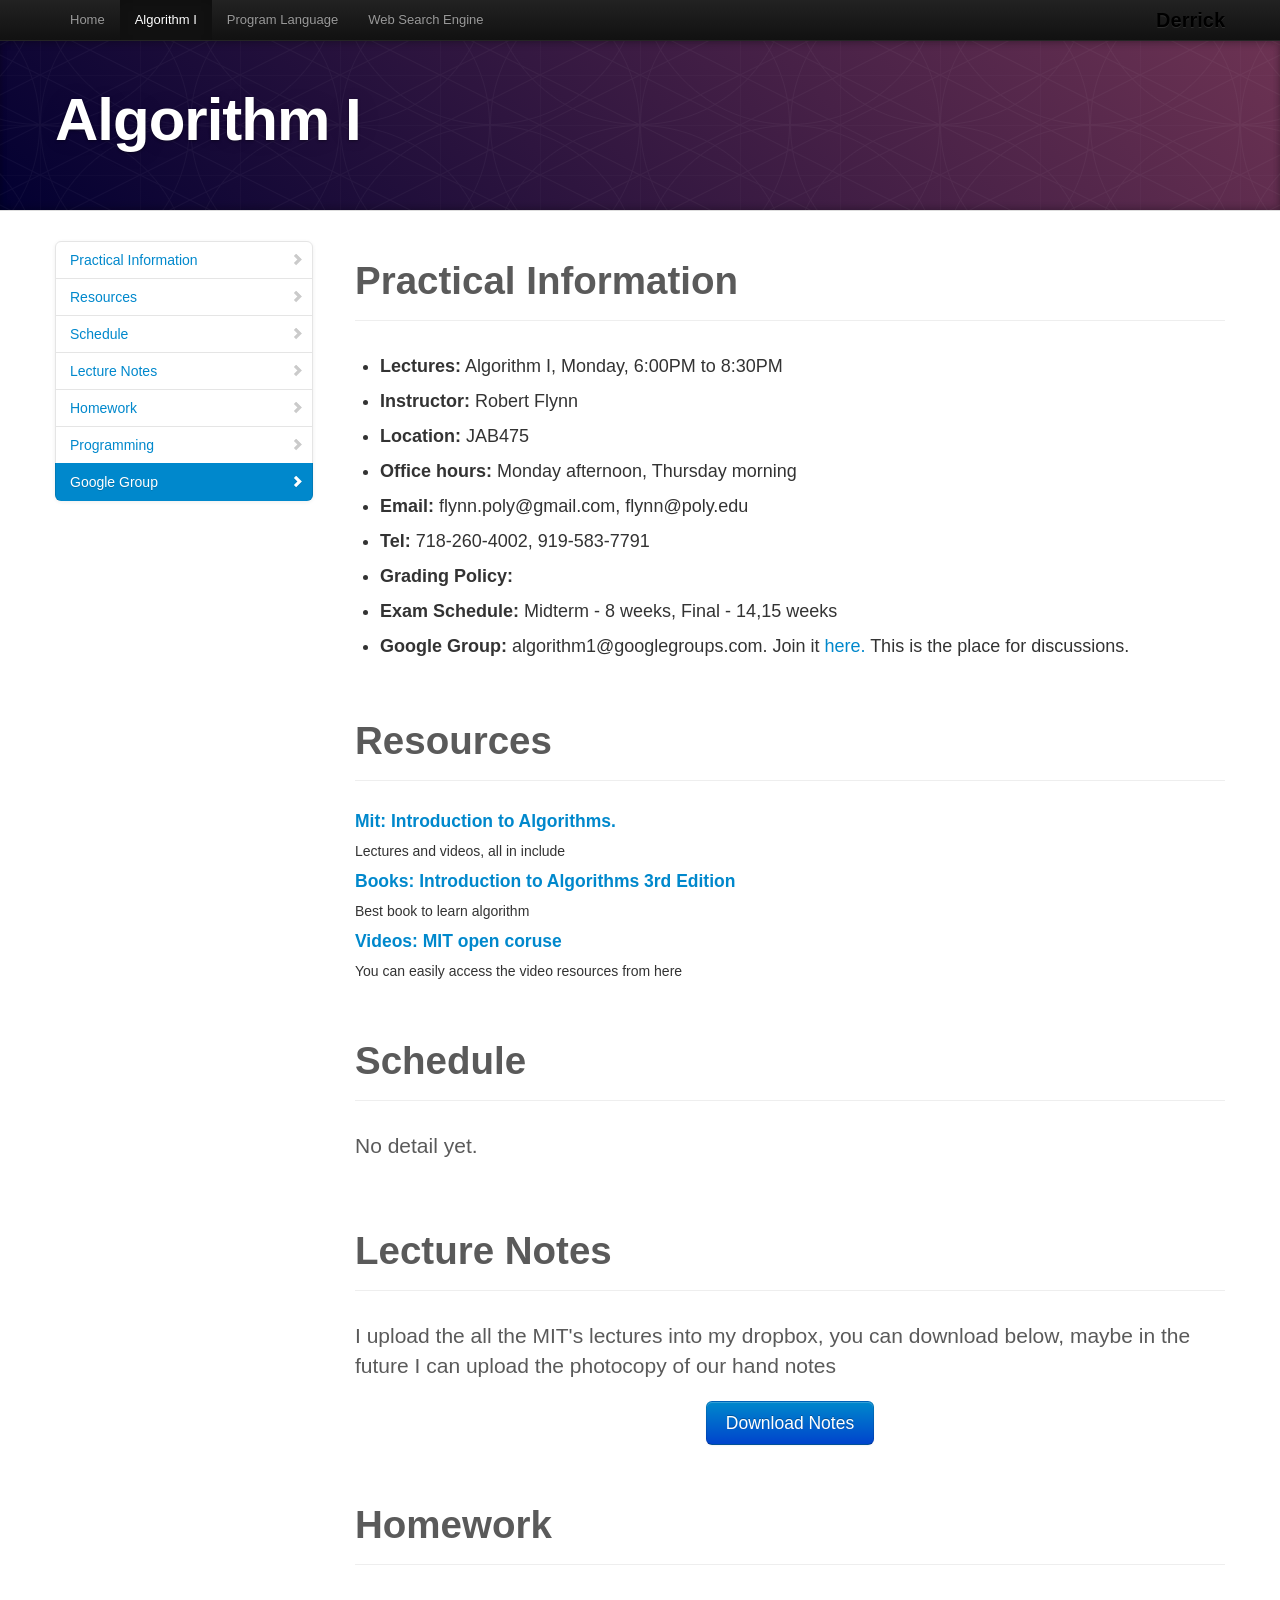
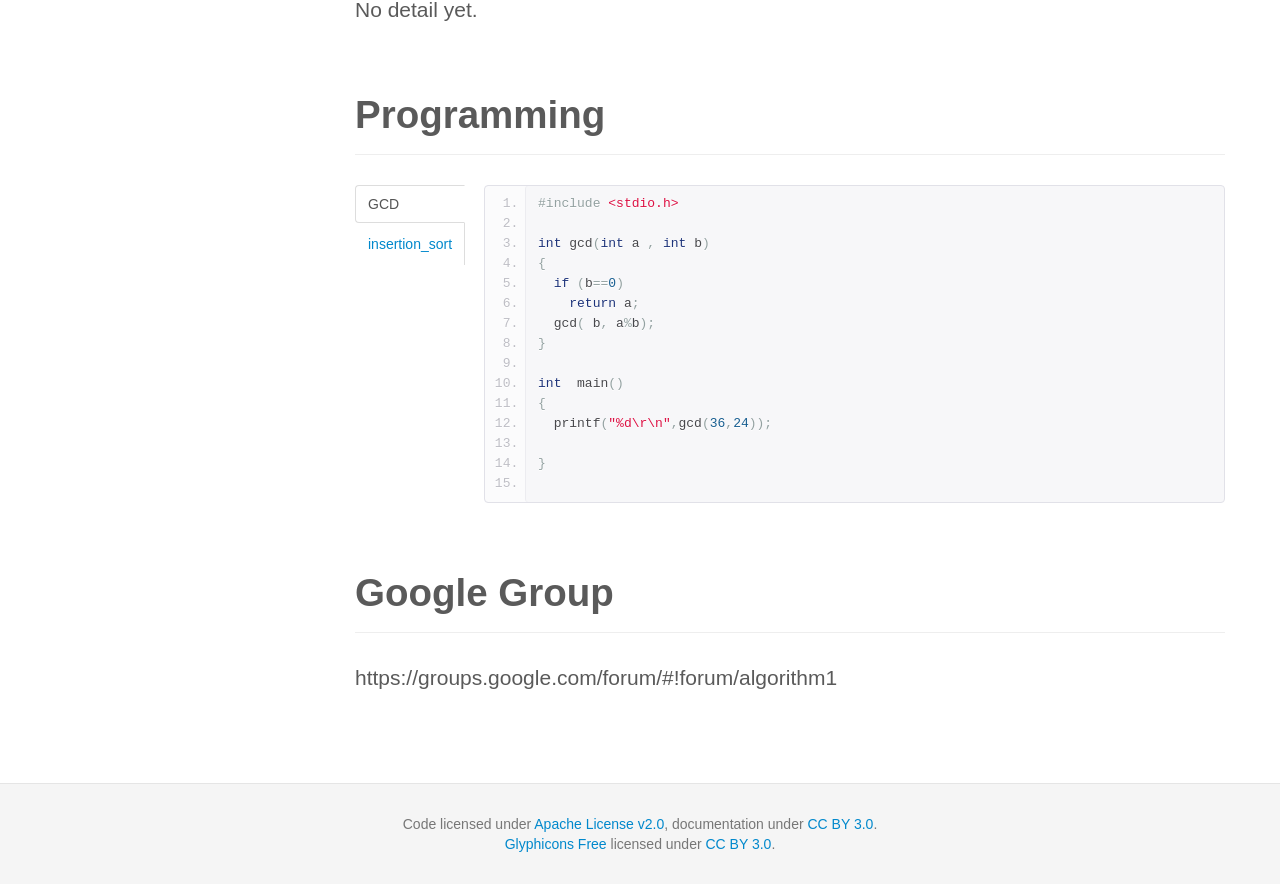
<file: web_infer_face/algorithm_one.html>
<!DOCTYPE html>
<html lang="en">
  <head>
    <meta charset="utf-8">
    <title>Algorithm I</title>
    <meta name="viewport" content="width=device-width, initial-scale=1.0">
    <meta name="description" content="">
    <meta name="author" content="">

    <!-- Le styles -->
    <link href="css/bootstrap.css" rel="stylesheet">
    <link href="css/bootstrap-responsive.css" rel="stylesheet">
    <link href="css/docs.css" rel="stylesheet">
    <link href="js/google-code-prettify/prettify.css" rel="stylesheet">

    <!-- Le HTML5 shim, for IE6-8 support of HTML5 elements -->
    <!--[if lt IE 9]>
      <script src="http://html5shim.googlecode.com/svn/trunk/html5.js"></script>
    <![endif]-->

    <!-- Le fav and touch icons -->
    <link rel="apple-touch-icon-precomposed" sizes="144x144" href="ico/apple-touch-icon-144-precomposed.png">
    <link rel="apple-touch-icon-precomposed" sizes="114x114" href="ico/apple-touch-icon-114-precomposed.png">
      <link rel="apple-touch-icon-precomposed" sizes="72x72" href="ico/apple-touch-icon-72-precomposed.png">
                    <link rel="apple-touch-icon-precomposed" href="ico/apple-touch-icon-57-precomposed.png">
                                   <link rel="shortcut icon" href="ico/favicon.png">

  </head>

  <body data-spy="scroll" data-target=".bs-docs-sidebar">

    <!-- Navbar
    ================================================== -->
    <div class="navbar navbar-inverse navbar-fixed-top">
      <div class="navbar-inner">
        <div class="container">
          <button type="button" class="btn btn-navbar" data-toggle="collapse" data-target=".nav-collapse">
            <span class="icon-bar"></span>
            <span class="icon-bar"></span>
            <span class="icon-bar"></span>
          </button>
          <a class="brand" href="#">Derrick</a>
          <div class="nav-collapse collapse">
            <ul class="nav">
              <li class="">
                <a href="#">Home</a>
              </li>
              <li class="active">
                <a href="./algorithm_one.html">Algorithm I</a>
              </li>
              <li class="">
                <a href="#">Program Language</a>
              </li>
              <li class="">
                <a href="./web_search_engin.html">Web Search Engine</a>
              </li>
            </ul>
          </div>
        </div>
      </div>
    </div>

<!-- Subhead
================================================== -->
<header class="jumbotron subhead" id="overview">
  <div class="container">
    <h1>Algorithm I</h1>
    <p class="lead"></p>
  </div>
</header>


  <div class="container">

    <!-- Docs nav
    ================================================== -->
    <div class="row">
      <div class="span3 bs-docs-sidebar">
        <ul class="nav nav-list bs-docs-sidenav">
          <li><a href="#practical-information"><i class="icon-chevron-right"></i> Practical Information </a></li>
          <li><a href="#resources"><i class="icon-chevron-right"></i> Resources </a></li>
          <li><a href="#schedule"><i class="icon-chevron-right"></i> Schedule </a></li>
          <li><a href="#lecture-notes"><i class="icon-chevron-right"></i> Lecture Notes</a></li>
          <li><a href="#homework"><i class="icon-chevron-right"></i> Homework</a></li>
          <li><a href="#programming"><i class="icon-chevron-right"></i> Programming</a></li>
          <li><a href="#google-group"><i class="icon-chevron-right"></i> Google Group </a></li>
        </ul>
      </div>
      <div class="span9">



        <!-- practical-information
        ================================================== -->
        <section id="practical-information">
          <div class="page-header">
            <h1>Practical Information</h1>
          </div>
          <ul class='size-18'>
            <li><b>Lectures:</b> Algorithm I, Monday, 6:00PM to 8:30PM</li>
            <li><b>Instructor:</b> Robert Flynn</li>
            <li><b>Location:</b> JAB475</li>
            <li><b>Office hours:</b> Monday afternoon, Thursday morning</li>
            <li><b>Email:</b> flynn.poly@gmail.com, flynn@poly.edu</li>
            <li><b>Tel:</b> 718-260-4002, 919-583-7791</li>
            <li><b>Grading Policy:</b> </li>
            <li><b>Exam Schedule:</b> Midterm - 8 weeks, Final - 14,15 weeks</li>
            <li><b>Google Group:</b> algorithm1@googlegroups.com. Join it <a href="https://groups.google.com/forum/#!forum/algorithm1">here.</a> This is the place for discussions.</li>
          </ul>

        
        </section>

         <section id="resources">
          <div class="page-header">
            <h1>Resources</h1>
          </div>
          <h4><a href="http://ocw.mit.edu/courses/electrical-engineering-and-computer-science/6-046j-introduction-to-algorithms-sma-5503-fall-2005/index.htm">Mit: Introduction to Algorithms.</a></h4>
          <p> Lectures and videos, all in include</p>
          <h4><a href="https://www.dropbox.com/sh/wr8w3w4f797ego0/aQV-E9z2Xq">Books: Introduction to Algorithms 3rd Edition</a></h4>
          <p> Best book to learn algorithm</p>
          <h4><a href="http://videolectures.net/mit6046jf05_introduction_algorithms">Videos: MIT open coruse</a></h4>
          <p> You can easily access the video resources from here</p>

        </section>


        <!-- schedule
        ================================================== -->
        <section id="schedule">
          <div class="page-header">
            <h1>Schedule</h1>
          </div>
          <p class="lead"> No detail yet.</p>
        </section>



        <!-- lectures
        ================================================== -->
        <section id="lecture-notes">
          <div class="page-header">
            <h1>Lecture Notes</h1>
          </div>
          <p class="lead">I upload the all the MIT's lectures into my dropbox, you can download below, maybe in the future I can upload the photocopy of our hand notes</p>
          <center>
         
            <p><a class="btn btn-large btn-primary" href="https://www.dropbox.com/sh/8xqnpsdqv7z3llj/uvzKJdS4VD" onclick="_gaq.push(['_trackEvent', 'Getting started', 'Download', 'Download source']);">Download Notes</a></p>
           </center>
         
       <!-- Homework
        ================================================== -->
        <section id="homework">
          <div class="page-header">
            <h1>Homework</h1>
          </div>
          <p class="lead"> No detail yet.</p>
        </section>       

       <!-- Programming
        ================================================== -->
        <section id="programming">
          <div class="page-header">
            <h1>Programming</h1>
          </div>
          <div class="tabbable tabs-left">
              <ul class="nav nav-tabs">
                <li class="active"><a href="#lA" data-toggle="tab">GCD</a></li>
                 <li><a href="#lB" data-toggle="tab">insertion_sort</a></li>
        
              </ul>
              <div class="tab-content">
                <div class="tab-pane active" id="lA">
                  <pre class="prettyprint linenums">
#include &lt;stdio.h&gt;

int gcd(int a , int b)
{
  if (b==0)
    return a;
  gcd( b, a%b);
}

int  main()
{
  printf(&quot;%d\r\n&quot;,gcd(36,24));

}
                </pre>
              </div>
              <div id="lB" class="tab-pane">
                  <pre class="prettyprint linenums">
#include &lt;stdio.h&gt;

void insertion_sort( int* data, int num)
{
  int key;
  for(int i = 1; i &lt; num ;i++)
  { 
    for(int k = i ; k &gt;= 0 ; k--)
    {
      if( data[i])
    }
  }
}


int main()
{
  int a[6]= {8,2,4,9,3,6};
  for(int i = 0 ; i &lt; 6; i++)
  {
    printf(&quot;%d &quot;,a[i]);
  }
  printf(&quot;\r\n&quot;);
  insertion_sort(a,6);
  for(int i = 0 ; i &lt; 6; i++)
  {
    printf(&quot;%d &quot;,a[i]);
  }
  printf(&quot;\r\n&quot;);
}  
                </pre>
              </div>
              </div>
          </div>              
        </section>

       <!-- google-group
        ================================================== -->
        <section id="google-group">
          <div class="page-header">
            <h1>Google Group</h1>
          </div>
          <p class="lead"> https://groups.google.com/forum/#!forum/algorithm1 </p>
        </section>

      </div>
    </div>

  </div>



    <!-- Footer
    ================================================== -->
    <footer class="footer">
      <div class="container">
        <p></p>
        <p>Code licensed under <a href="http://www.apache.org/licenses/LICENSE-2.0" target="_blank">Apache License v2.0</a>, documentation under <a href="http://creativecommons.org/licenses/by/3.0/">CC BY 3.0</a>.</p>
        <p><a href="http://glyphicons.com">Glyphicons Free</a> licensed under <a href="http://creativecommons.org/licenses/by/3.0/">CC BY 3.0</a>.</p>

      </div>
    </footer>



    <!-- Le javascript
    ================================================== -->
    <!-- Placed at the end of the document so the pages load faster -->
    <script type="text/javascript" src="http://platform.twitter.com/widgets.js"></script>
    <script src="js/jquery.js"></script>
    <script src="js/bootstrap-transition.js"></script>
    <script src="js/bootstrap-alert.js"></script>
    <script src="js/bootstrap-modal.js"></script>
    <script src="js/bootstrap-dropdown.js"></script>
    <script src="js/bootstrap-scrollspy.js"></script>
    <script src="js/bootstrap-tab.js"></script>
    <script src="js/bootstrap-tooltip.js"></script>
    <script src="js/bootstrap-popover.js"></script>
    <script src="js/bootstrap-button.js"></script>
    <script src="js/bootstrap-collapse.js"></script>
    <script src="js/bootstrap-carousel.js"></script>
    <script src="js/bootstrap-typeahead.js"></script>
    <script src="js/bootstrap-affix.js"></script>

    <script src="js/holder.js"></script>
    <script src="js/google-code-prettify/prettify.js"></script>

    <script src="js/application.js"></script>

<script type="text/javascript">

  var _gaq = _gaq || [];
  _gaq.push(['_setAccount', 'UA-38055280-1']);
  _gaq.push(['_setDomainName', 'dengxu.me']);
  _gaq.push(['_trackPageview']);

  (function() {
    var ga = document.createElement('script'); ga.type = 'text/javascript'; ga.async = true;
    ga.src = ('https:' == document.location.protocol ? 'https://' : 'http://') + 'stats.g.doubleclick.net/dc.js';
    var s = document.getElementsByTagName('script')[0]; s.parentNode.insertBefore(ga, s);
  })();

</script> 

  </body>
</html>
</file>
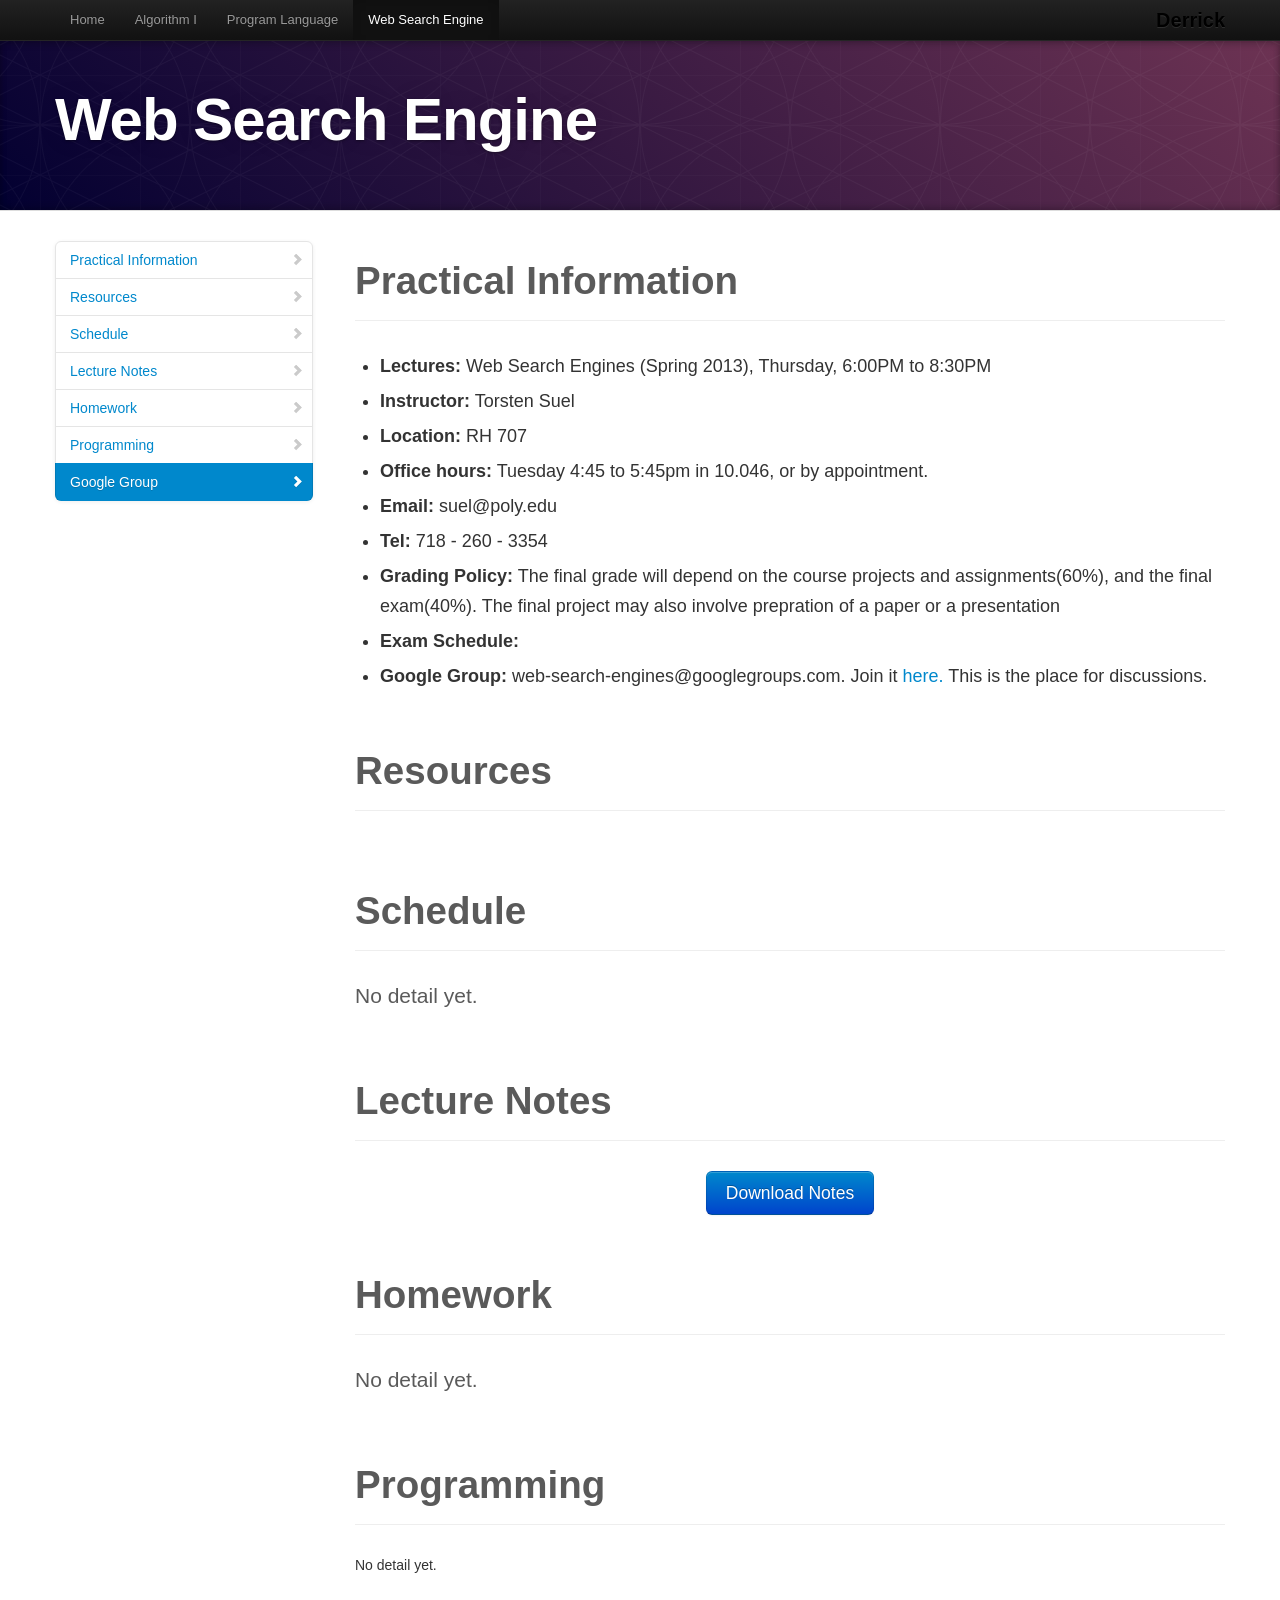
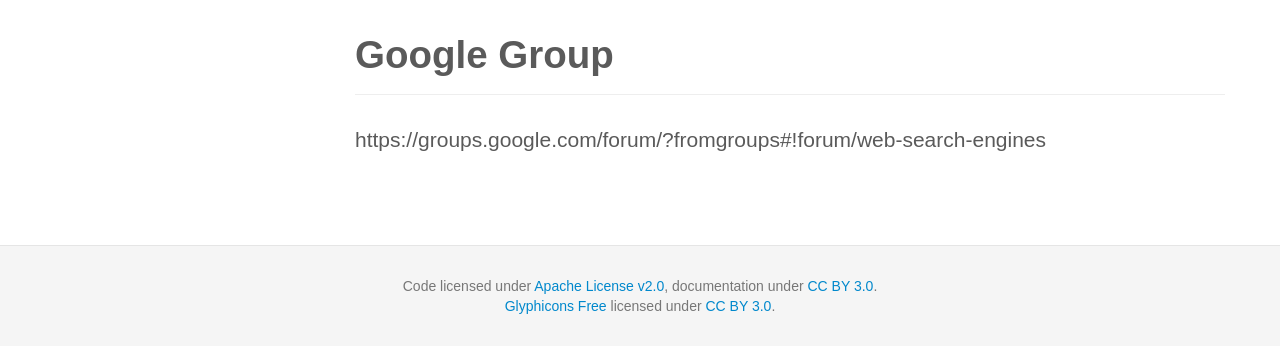
<file: web_infer_face/web_search_engin.html>
<!DOCTYPE html>
<html lang="en">
  <head>
    <meta charset="utf-8">
    <title>Web Search Engine</title>
    <meta name="viewport" content="width=device-width, initial-scale=1.0">
    <meta name="description" content="">
    <meta name="author" content="">

    <!-- Le styles -->
    <link href="css/bootstrap.css" rel="stylesheet">
    <link href="css/bootstrap-responsive.css" rel="stylesheet">
    <link href="css/docs.css" rel="stylesheet">
    <link href="js/google-code-prettify/prettify.css" rel="stylesheet">

    <!-- Le HTML5 shim, for IE6-8 support of HTML5 elements -->
    <!--[if lt IE 9]>
      <script src="http://html5shim.googlecode.com/svn/trunk/html5.js"></script>
    <![endif]-->

    <!-- Le fav and touch icons -->
    <link rel="apple-touch-icon-precomposed" sizes="144x144" href="ico/apple-touch-icon-144-precomposed.png">
    <link rel="apple-touch-icon-precomposed" sizes="114x114" href="ico/apple-touch-icon-114-precomposed.png">
      <link rel="apple-touch-icon-precomposed" sizes="72x72" href="ico/apple-touch-icon-72-precomposed.png">
                    <link rel="apple-touch-icon-precomposed" href="ico/apple-touch-icon-57-precomposed.png">
                                   <link rel="shortcut icon" href="ico/favicon.png">

  </head>

  <body data-spy="scroll" data-target=".bs-docs-sidebar">

    <!-- Navbar
    ================================================== -->
    <div class="navbar navbar-inverse navbar-fixed-top">
      <div class="navbar-inner">
        <div class="container">
          <button type="button" class="btn btn-navbar" data-toggle="collapse" data-target=".nav-collapse">
            <span class="icon-bar"></span>
            <span class="icon-bar"></span>
            <span class="icon-bar"></span>
          </button>
          <a class="brand" href="#">Derrick</a>
          <div class="nav-collapse collapse">
            <ul class="nav">
              <li class="">
                <a href="#">Home</a>
              </li>
              <li class="">
                <a href="./algorithm_one.html">Algorithm I</a>
              </li>
              <li class="">
                <a href="#">Program Language</a>
              </li>
              <li class="active">
                <a href="./web_search_engin.html">Web Search Engine</a>
              </li>
            </ul>
          </div>
        </div>
      </div>
    </div>

<!-- Subhead
================================================== -->
<header class="jumbotron subhead" id="overview">
  <div class="container">
    <h1>Web Search Engine</h1>
    <p class="lead"></p>
  </div>
</header>


  <div class="container">

    <!-- Docs nav
    ================================================== -->
    <div class="row">
      <div class="span3 bs-docs-sidebar">
        <ul class="nav nav-list bs-docs-sidenav">
          <li><a href="#practical-information"><i class="icon-chevron-right"></i> Practical Information </a></li>
          <li><a href="#resources"><i class="icon-chevron-right"></i> Resources </a></li>
          <li><a href="#schedule"><i class="icon-chevron-right"></i> Schedule </a></li>
          <li><a href="#lecture-notes"><i class="icon-chevron-right"></i> Lecture Notes</a></li>
          <li><a href="#homework"><i class="icon-chevron-right"></i> Homework</a></li>
          <li><a href="#programming"><i class="icon-chevron-right"></i> Programming</a></li>
          <li><a href="#google-group"><i class="icon-chevron-right"></i> Google Group </a></li>
        </ul>
      </div>
      <div class="span9">



        <!-- practical-information
        ================================================== -->
        <section id="practical-information">
          <div class="page-header">
            <h1>Practical Information</h1>
          </div>
          <ul class='size-18'>
            <li><b>Lectures:</b> Web Search Engines (Spring 2013), Thursday, 6:00PM to 8:30PM</li>
            <li><b>Instructor:</b> Torsten Suel </li>
            <li><b>Location:</b> RH 707</li>
            <li><b>Office hours:</b> Tuesday 4:45 to 5:45pm in 10.046, or by appointment.</li>
            <li><b>Email:</b> suel@poly.edu </li>
            <li><b>Tel:</b> 718 - 260 - 3354</li>
            <li><b>Grading Policy:</b> The final grade will depend on the course projects and assignments(60%), and the final exam(40%). The final project may also involve prepration of a paper or a presentation </li>
            <li><b>Exam Schedule:</b></li>
            <li><b>Google Group:</b> web-search-engines@googlegroups.com. Join it <a href="https://groups.google.com/forum/?fromgroups#!forum/web-search-engines">here.</a> This is the place for discussions.</li>
          </ul>

        
        </section>

         <section id="resources">
          <div class="page-header">
            <h1>Resources</h1>
          </div>
        </section>


        <!-- schedule
        ================================================== -->
        <section id="schedule">
          <div class="page-header">
            <h1>Schedule</h1>
          </div>
          <p class="lead"> No detail yet.</p>
        </section>



        <!-- lectures
        ================================================== -->
        <section id="lecture-notes">
          <div class="page-header">
            <h1>Lecture Notes</h1>
          </div>
          <center>
         
            <p><a class="btn btn-large btn-primary" href=" https://www.dropbox.com/sh/t66ljk7ipk003qo/xJleOJHJEW" onclick="_gaq.push(['_trackEvent', 'Getting started', 'Download', 'Download source']);">Download Notes</a></p>
           </center>
        </section>
         
       <!-- Homework
        ================================================== -->
        <section id="homework">
          <div class="page-header">
            <h1>Homework</h1>
          </div>
          <p class="lead"> No detail yet.</p>
        </section>       

       <!-- Programming
        ================================================== -->
        <section id="programming">
          <div class="page-header">
            <h1>Programming</h1>
          </div>
            <p>No detail yet.</p>
        </section>   

        <!-- google-group
        ================================================== -->
        <section id="google-group">
          <div class="page-header">
            <h1>Google Group</h1>
          </div>
          <p class="lead"> https://groups.google.com/forum/?fromgroups#!forum/web-search-engines</p>
        </section>
      </div>
    </div>
  </div>
    <!-- Footer
    ================================================== -->
    <footer class="footer">
      <div class="container">
        <p></p>
        <p>Code licensed under <a href="http://www.apache.org/licenses/LICENSE-2.0" target="_blank">Apache License v2.0</a>, documentation under <a href="http://creativecommons.org/licenses/by/3.0/">CC BY 3.0</a>.</p>
        <p><a href="http://glyphicons.com">Glyphicons Free</a> licensed under <a href="http://creativecommons.org/licenses/by/3.0/">CC BY 3.0</a>.</p>

      </div>
    </footer>



    <!-- Le javascript
    ================================================== -->
    <!-- Placed at the end of the document so the pages load faster -->
    <script type="text/javascript" src="http://platform.twitter.com/widgets.js"></script>
    <script src="js/jquery.js"></script>
    <script src="js/bootstrap-transition.js"></script>
    <script src="js/bootstrap-alert.js"></script>
    <script src="js/bootstrap-modal.js"></script>
    <script src="js/bootstrap-dropdown.js"></script>
    <script src="js/bootstrap-scrollspy.js"></script>
    <script src="js/bootstrap-tab.js"></script>
    <script src="js/bootstrap-tooltip.js"></script>
    <script src="js/bootstrap-popover.js"></script>
    <script src="js/bootstrap-button.js"></script>
    <script src="js/bootstrap-collapse.js"></script>
    <script src="js/bootstrap-carousel.js"></script>
    <script src="js/bootstrap-typeahead.js"></script>
    <script src="js/bootstrap-affix.js"></script>

    <script src="js/holder.js"></script>
    <script src="js/google-code-prettify/prettify.js"></script>

    <script src="js/application.js"></script>

<script type="text/javascript">

  var _gaq = _gaq || [];
  _gaq.push(['_setAccount', 'UA-38055280-1']);
  _gaq.push(['_setDomainName', 'dengxu.me']);
  _gaq.push(['_trackPageview']);

  (function() {
    var ga = document.createElement('script'); ga.type = 'text/javascript'; ga.async = true;
    ga.src = ('https:' == document.location.protocol ? 'https://' : 'http://') + 'stats.g.doubleclick.net/dc.js';
    var s = document.getElementsByTagName('script')[0]; s.parentNode.insertBefore(ga, s);
  })();

</script> 

  </body>
</html>
</file>
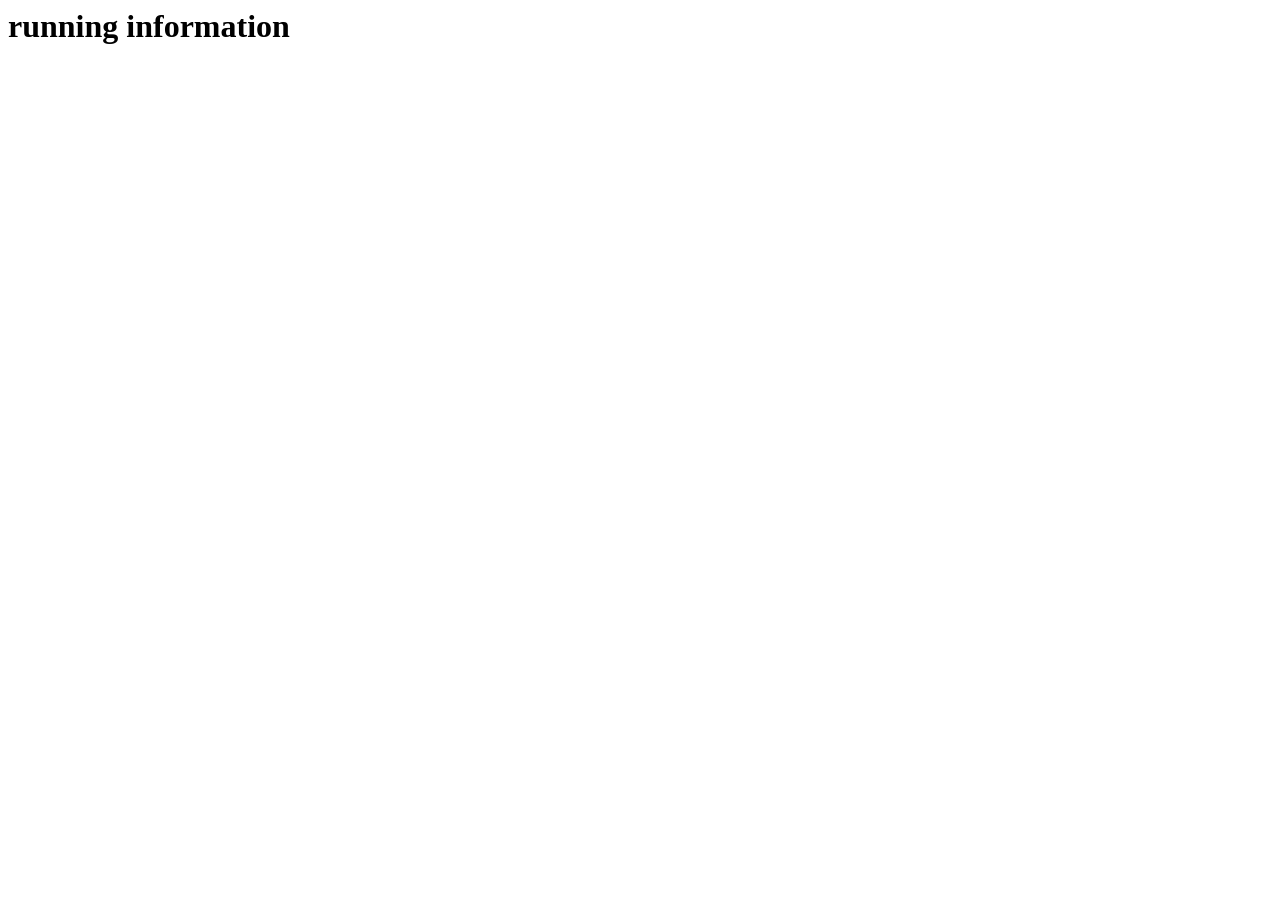
<file: web_search_engin/crawling/www/test.html>
<html>
<head>
<script>
var myVar=setInterval(function(){myTimer()},1000);

function myTimer()
{

  
if (window.XMLHttpRequest)
  {// code for IE7+, Firefox, Chrome, Opera, Safari
  xmlhttp=new XMLHttpRequest();
  }
else
  {// code for IE6, IE5
  xmlhttp=new ActiveXObject("Microsoft.XMLHTTP");
  }
xmlhttp.onreadystatechange=function()
{

    if (xmlhttp.readyState==4 && xmlhttp.status==200)
    {
    document.getElementById("txtHint").innerHTML=xmlhttp.responseText;
    }
}
xmlhttp.open("GET","test.php",true);
xmlhttp.send();
}

</script>
</head>
<body>

<h1>running information</h1>
<br>
<div id="txtHint">
</div>

</body>
</html>
</file>
<file: web_infer_face/js/google-code-prettify/prettify.css>
.com { color: #93a1a1; }
.lit { color: #195f91; }
.pun, .opn, .clo { color: #93a1a1; }
.fun { color: #dc322f; }
.str, .atv { color: #D14; }
.kwd, .prettyprint .tag { color: #1e347b; }
.typ, .atn, .dec, .var { color: teal; }
.pln { color: #48484c; }

.prettyprint {
  padding: 8px;
  background-color: #f7f7f9;
  border: 1px solid #e1e1e8;
}
.prettyprint.linenums {
  -webkit-box-shadow: inset 40px 0 0 #fbfbfc, inset 41px 0 0 #ececf0;
     -moz-box-shadow: inset 40px 0 0 #fbfbfc, inset 41px 0 0 #ececf0;
          box-shadow: inset 40px 0 0 #fbfbfc, inset 41px 0 0 #ececf0;
}

/* Specify class=linenums on a pre to get line numbering */
ol.linenums {
  margin: 0 0 0 33px; /* IE indents via margin-left */
}
ol.linenums li {
  padding-left: 12px;
  color: #bebec5;
  line-height: 20px;
  text-shadow: 0 1px 0 #fff;
}
</file>
<file: web_infer_face/css/docs.css>
/* Add additional stylesheets below
-------------------------------------------------- */
/*
  Bootstrap's documentation styles
  Special styles for presenting Bootstrap's documentation and examples
*/



/* Body and structure
-------------------------------------------------- */

body {
  position: relative;
  padding-top: 40px;
}

/* Code in headings */
h3 code {
  font-size: 14px;
  font-weight: normal;
}



/* Tweak navbar brand link to be super sleek
-------------------------------------------------- */

body > .navbar {
  font-size: 13px;
}

/* Change the docs' brand */
body > .navbar .brand {
  padding-right: 0;
  padding-left: 0;
  margin-left: 20px;
  float: right;
  font-weight: bold;
  color: #000;
  text-shadow: 0 1px 0 rgba(255,255,255,.1), 0 0 30px rgba(255,255,255,.125);
  -webkit-transition: all .2s linear;
     -moz-transition: all .2s linear;
          transition: all .2s linear;
}
body > .navbar .brand:hover {
  text-decoration: none;
  text-shadow: 0 1px 0 rgba(255,255,255,.1), 0 0 30px rgba(255,255,255,.4);
}


/* Sections
-------------------------------------------------- */

/* padding for in-page bookmarks and fixed navbar */
section {
  padding-top: 30px;
}
section > .page-header,
section > .lead {
  color: #5a5a5a;
}
section > ul li {
  margin-bottom: 5px;
}

/* Separators (hr) */
.bs-docs-separator {
  margin: 40px 0 39px;
}

/* Faded out hr */
hr.soften {
  height: 1px;
  margin: 70px 0;
  background-image: -webkit-linear-gradient(left, rgba(0,0,0,0), rgba(0,0,0,.1), rgba(0,0,0,0));
  background-image:    -moz-linear-gradient(left, rgba(0,0,0,0), rgba(0,0,0,.1), rgba(0,0,0,0));
  background-image:     -ms-linear-gradient(left, rgba(0,0,0,0), rgba(0,0,0,.1), rgba(0,0,0,0));
  background-image:      -o-linear-gradient(left, rgba(0,0,0,0), rgba(0,0,0,.1), rgba(0,0,0,0));
  border: 0;
}



/* Jumbotrons
-------------------------------------------------- */

/* Base class
------------------------- */
.jumbotron {
  position: relative;
  padding: 40px 0;
  color: #fff;
  text-align: center;
  text-shadow: 0 1px 3px rgba(0,0,0,.4), 0 0 30px rgba(0,0,0,.075);
  background: #020031; /* Old browsers */
  background: -moz-linear-gradient(45deg,  #020031 0%, #6d3353 100%); /* FF3.6+ */
  background: -webkit-gradient(linear, left bottom, right top, color-stop(0%,#020031), color-stop(100%,#6d3353)); /* Chrome,Safari4+ */
  background: -webkit-linear-gradient(45deg,  #020031 0%,#6d3353 100%); /* Chrome10+,Safari5.1+ */
  background: -o-linear-gradient(45deg,  #020031 0%,#6d3353 100%); /* Opera 11.10+ */
  background: -ms-linear-gradient(45deg,  #020031 0%,#6d3353 100%); /* IE10+ */
  background: linear-gradient(45deg,  #020031 0%,#6d3353 100%); /* W3C */
  filter: progid:DXImageTransform.Microsoft.gradient( startColorstr='#020031', endColorstr='#6d3353',GradientType=1 ); /* IE6-9 fallback on horizontal gradient */
  -webkit-box-shadow: inset 0 3px 7px rgba(0,0,0,.2), inset 0 -3px 7px rgba(0,0,0,.2);
     -moz-box-shadow: inset 0 3px 7px rgba(0,0,0,.2), inset 0 -3px 7px rgba(0,0,0,.2);
          box-shadow: inset 0 3px 7px rgba(0,0,0,.2), inset 0 -3px 7px rgba(0,0,0,.2);
}
.jumbotron h1 {
  font-size: 80px;
  font-weight: bold;
  letter-spacing: -1px;
  line-height: 1;
}
.jumbotron p {
  font-size: 24px;
  font-weight: 300;
  line-height: 1.25;
  margin-bottom: 30px;
}

/* Link styles (used on .masthead-links as well) */
.jumbotron a {
  color: #fff;
  color: rgba(255,255,255,.5);
  -webkit-transition: all .2s ease-in-out;
     -moz-transition: all .2s ease-in-out;
          transition: all .2s ease-in-out;
}
.jumbotron a:hover {
  color: #fff;
  text-shadow: 0 0 10px rgba(255,255,255,.25);
}

/* Download button */
.masthead .btn {
  padding: 19px 24px;
  font-size: 24px;
  font-weight: 200;
  color: #fff; /* redeclare to override the `.jumbotron a` */
  border: 0;
  -webkit-border-radius: 6px;
     -moz-border-radius: 6px;
          border-radius: 6px;
  -webkit-box-shadow: inset 0 1px 0 rgba(255,255,255,.1), 0 1px 5px rgba(0,0,0,.25);
     -moz-box-shadow: inset 0 1px 0 rgba(255,255,255,.1), 0 1px 5px rgba(0,0,0,.25);
          box-shadow: inset 0 1px 0 rgba(255,255,255,.1), 0 1px 5px rgba(0,0,0,.25);
  -webkit-transition: none;
     -moz-transition: none;
          transition: none;
}
.masthead .btn:hover {
  -webkit-box-shadow: inset 0 1px 0 rgba(255,255,255,.1), 0 1px 5px rgba(0,0,0,.25);
     -moz-box-shadow: inset 0 1px 0 rgba(255,255,255,.1), 0 1px 5px rgba(0,0,0,.25);
          box-shadow: inset 0 1px 0 rgba(255,255,255,.1), 0 1px 5px rgba(0,0,0,.25);
}
.masthead .btn:active {
  -webkit-box-shadow: inset 0 2px 4px rgba(0,0,0,.1), 0 1px 0 rgba(255,255,255,.1);
     -moz-box-shadow: inset 0 2px 4px rgba(0,0,0,.1), 0 1px 0 rgba(255,255,255,.1);
          box-shadow: inset 0 2px 4px rgba(0,0,0,.1), 0 1px 0 rgba(255,255,255,.1);
}


/* Pattern overlay
------------------------- */
.jumbotron .container {
  position: relative;
  z-index: 2;
}
.jumbotron:after {
  content: '';
  display: block;
  position: absolute;
  top: 0;
  right: 0;
  bottom: 0;
  left: 0;
  background: url(../img/bs-docs-masthead-pattern.png) repeat center center;
  opacity: .4;
}
@media
only screen and (-webkit-min-device-pixel-ratio: 2),
only screen and (   min--moz-device-pixel-ratio: 2),
only screen and (     -o-min-device-pixel-ratio: 2/1) {

  .jumbotron:after {
    background-size: 150px 150px;
  }

}

/* Masthead (docs home)
------------------------- */
.masthead {
  padding: 70px 0 80px;
  margin-bottom: 0;
  color: #fff;
}
.masthead h1 {
  font-size: 120px;
  line-height: 1;
  letter-spacing: -2px;
}
.masthead p {
  font-size: 40px;
  font-weight: 200;
  line-height: 1.25;
}

/* Textual links in masthead */
.masthead-links {
  margin: 0;
  list-style: none;
}
.masthead-links li {
  display: inline;
  padding: 0 10px;
  color: rgba(255,255,255,.25);
}

/* Social proof buttons from GitHub & Twitter */
.bs-docs-social {
  padding: 15px 0;
  text-align: center;
  background-color: #f5f5f5;
  border-top: 1px solid #fff;
  border-bottom: 1px solid #ddd;
}

/* Quick links on Home */
.bs-docs-social-buttons {
  margin-left: 0;
  margin-bottom: 0;
  padding-left: 0;
  list-style: none;
}
.bs-docs-social-buttons li {
  display: inline-block;
  padding: 5px 8px;
  line-height: 1;
  *display: inline;
  *zoom: 1;
}

/* Subhead (other pages)
------------------------- */
.subhead {
  text-align: left;
  border-bottom: 1px solid #ddd;
}
.subhead h1 {
  font-size: 60px;
}
.subhead p {
  margin-bottom: 20px;
}
.subhead .navbar {
  display: none;
}



/* Marketing section of Overview
-------------------------------------------------- */

.marketing {
  text-align: center;
  color: #5a5a5a;
}
.marketing h1 {
  margin: 60px 0 10px;
  font-size: 60px;
  font-weight: 200;
  line-height: 1;
  letter-spacing: -1px;
}
.marketing h2 {
  font-weight: 200;
  margin-bottom: 5px;
}
.marketing p {
  font-size: 16px;
  line-height: 1.5;
}
.marketing .marketing-byline {
  margin-bottom: 40px;
  font-size: 20px;
  font-weight: 300;
  line-height: 1.25;
  color: #999;
}
.marketing-img {
  display: block;
  margin: 0 auto 30px;
  max-height: 145px;
}



/* Footer
-------------------------------------------------- */

.footer {
  text-align: center;
  padding: 30px 0;
  margin-top: 70px;
  border-top: 1px solid #e5e5e5;
  background-color: #f5f5f5;
}
.footer p {
  margin-bottom: 0;
  color: #777;
}
.footer-links {
  margin: 10px 0;
}
.footer-links li {
  display: inline;
  padding: 0 2px;
}
.footer-links li:first-child {
  padding-left: 0;
}



/* Special grid styles
-------------------------------------------------- */

.show-grid {
  margin-top: 10px;
  margin-bottom: 20px;
}
.show-grid [class*="span"] {
  background-color: #eee;
  text-align: center;
  -webkit-border-radius: 3px;
     -moz-border-radius: 3px;
          border-radius: 3px;
  min-height: 40px;
  line-height: 40px;
}
.show-grid:hover [class*="span"] {
  background: #ddd;
}
.show-grid .show-grid {
  margin-top: 0;
  margin-bottom: 0;
}
.show-grid .show-grid [class*="span"] {
  margin-top: 5px;
}
.show-grid [class*="span"] [class*="span"] {
  background-color: #ccc;
}
.show-grid [class*="span"] [class*="span"] [class*="span"] {
  background-color: #999;
}



/* Mini layout previews
-------------------------------------------------- */
.mini-layout {
  border: 1px solid #ddd;
  -webkit-border-radius: 6px;
     -moz-border-radius: 6px;
          border-radius: 6px;
  -webkit-box-shadow: 0 1px 2px rgba(0,0,0,.075);
     -moz-box-shadow: 0 1px 2px rgba(0,0,0,.075);
          box-shadow: 0 1px 2px rgba(0,0,0,.075);
}
.mini-layout,
.mini-layout .mini-layout-body,
.mini-layout.fluid .mini-layout-sidebar {
  height: 300px;
}
.mini-layout {
  margin-bottom: 20px;
  padding: 9px;
}
.mini-layout div {
  -webkit-border-radius: 3px;
     -moz-border-radius: 3px;
          border-radius: 3px;
}
.mini-layout .mini-layout-body {
  background-color: #dceaf4;
  margin: 0 auto;
  width: 70%;
}
.mini-layout.fluid .mini-layout-sidebar,
.mini-layout.fluid .mini-layout-header,
.mini-layout.fluid .mini-layout-body {
  float: left;
}
.mini-layout.fluid .mini-layout-sidebar {
  background-color: #bbd8e9;
  width: 20%;
}
.mini-layout.fluid .mini-layout-body {
  width: 77.5%;
  margin-left: 2.5%;
}



/* Download page
-------------------------------------------------- */

.download .page-header {
  margin-top: 36px;
}
.page-header .toggle-all {
  margin-top: 5px;
}

/* Space out h3s when following a section */
.download h3 {
  margin-bottom: 5px;
}
.download-builder input + h3,
.download-builder .checkbox + h3 {
  margin-top: 9px;
}

/* Fields for variables */
.download-builder input[type=text] {
  margin-bottom: 9px;
  font-family: Menlo, Monaco, "Courier New", monospace;
  font-size: 12px;
  color: #d14;
}
.download-builder input[type=text]:focus {
  background-color: #fff;
}

/* Custom, larger checkbox labels */
.download .checkbox {
  padding: 6px 10px 6px 25px;
  font-size: 13px;
  line-height: 18px;
  color: #555;
  background-color: #f9f9f9;
  -webkit-border-radius: 3px;
     -moz-border-radius: 3px;
          border-radius: 3px;
  cursor: pointer;
}
.download .checkbox:hover {
  color: #333;
  background-color: #f5f5f5;
}
.download .checkbox small {
  font-size: 12px;
  color: #777;
}

/* Variables section */
#variables label {
  margin-bottom: 0;
}

/* Giant download button */
.download-btn {
  margin: 36px 0 108px;
}
#download p,
#download h4 {
  max-width: 50%;
  margin: 0 auto;
  color: #999;
  text-align: center;
}
#download h4 {
  margin-bottom: 0;
}
#download p {
  margin-bottom: 18px;
}
.download-btn .btn {
  display: block;
  width: auto;
  padding: 19px 24px;
  margin-bottom: 27px;
  font-size: 30px;
  line-height: 1;
  text-align: center;
  -webkit-border-radius: 6px;
     -moz-border-radius: 6px;
          border-radius: 6px;
}



/* Misc
-------------------------------------------------- */

/* Make tables spaced out a bit more */
h2 + table,
h3 + table,
h4 + table,
h2 + .row {
  margin-top: 5px;
}

/* Example sites showcase */
.example-sites {
  xmargin-left: 20px;
}
.example-sites img {
  max-width: 100%;
  margin: 0 auto;
}

.scrollspy-example {
  height: 200px;
  overflow: auto;
  position: relative;
}


/* Fake the :focus state to demo it */
.focused {
  border-color: rgba(82,168,236,.8);
  -webkit-box-shadow: inset 0 1px 3px rgba(0,0,0,.1), 0 0 8px rgba(82,168,236,.6);
     -moz-box-shadow: inset 0 1px 3px rgba(0,0,0,.1), 0 0 8px rgba(82,168,236,.6);
          box-shadow: inset 0 1px 3px rgba(0,0,0,.1), 0 0 8px rgba(82,168,236,.6);
  outline: 0;
}

/* For input sizes, make them display block */
.docs-input-sizes select,
.docs-input-sizes input[type=text] {
  display: block;
  margin-bottom: 9px;
}

/* Icons
------------------------- */
.the-icons {
  margin-left: 0;
  list-style: none;
}
.the-icons li {
  float: left;
  width: 25%;
  line-height: 25px;
}
.the-icons i:hover {
  background-color: rgba(255,0,0,.25);
}

/* Example page
------------------------- */
.bootstrap-examples p {
  font-size: 13px;
  line-height: 18px;
}
.bootstrap-examples .thumbnail {
  margin-bottom: 9px;
  background-color: #fff;
}



/* Bootstrap code examples
-------------------------------------------------- */

/* Base class */
.bs-docs-example {
  position: relative;
  margin: 15px 0;
  padding: 39px 19px 14px;
  *padding-top: 19px;
  background-color: #fff;
  border: 1px solid #ddd;
  -webkit-border-radius: 4px;
     -moz-border-radius: 4px;
          border-radius: 4px;
}

/* Echo out a label for the example */
.bs-docs-example:after {
  content: "Example";
  position: absolute;
  top: -1px;
  left: -1px;
  padding: 3px 7px;
  font-size: 12px;
  font-weight: bold;
  background-color: #f5f5f5;
  border: 1px solid #ddd;
  color: #9da0a4;
  -webkit-border-radius: 4px 0 4px 0;
     -moz-border-radius: 4px 0 4px 0;
          border-radius: 4px 0 4px 0;
}

/* Remove spacing between an example and it's code */
.bs-docs-example + .prettyprint {
  margin-top: -20px;
  padding-top: 15px;
}

/* Tweak examples
------------------------- */
.bs-docs-example > p:last-child {
  margin-bottom: 0;
}
.bs-docs-example .table,
.bs-docs-example .progress,
.bs-docs-example .well,
.bs-docs-example .alert,
.bs-docs-example .hero-unit,
.bs-docs-example .pagination,
.bs-docs-example .navbar,
.bs-docs-example > .nav,
.bs-docs-example blockquote {
  margin-bottom: 5px;
}
.bs-docs-example .pagination {
  margin-top: 0;
}
.bs-navbar-top-example,
.bs-navbar-bottom-example {
  z-index: 1;
  padding: 0;
  height: 90px;
  overflow: hidden; /* cut the drop shadows off */
}
.bs-navbar-top-example .navbar-fixed-top,
.bs-navbar-bottom-example .navbar-fixed-bottom {
  margin-left: 0;
  margin-right: 0;
}
.bs-navbar-top-example {
  -webkit-border-radius: 0 0 4px 4px;
     -moz-border-radius: 0 0 4px 4px;
          border-radius: 0 0 4px 4px;
}
.bs-navbar-top-example:after {
  top: auto;
  bottom: -1px;
  -webkit-border-radius: 0 4px 0 4px;
     -moz-border-radius: 0 4px 0 4px;
          border-radius: 0 4px 0 4px;
}
.bs-navbar-bottom-example {
  -webkit-border-radius: 4px 4px 0 0;
     -moz-border-radius: 4px 4px 0 0;
          border-radius: 4px 4px 0 0;
}
.bs-navbar-bottom-example .navbar {
  margin-bottom: 0;
}
form.bs-docs-example {
  padding-bottom: 19px;
}

/* Images */
.bs-docs-example-images img {
  margin: 10px;
  display: inline-block;
}

/* Tooltips */
.bs-docs-tooltip-examples {
  text-align: center;
  margin: 0 0 10px;
  list-style: none;
}
.bs-docs-tooltip-examples li {
  display: inline;
  padding: 0 10px;
}

/* Popovers */
.bs-docs-example-popover {
  padding-bottom: 24px;
  background-color: #f9f9f9;
}
.bs-docs-example-popover .popover {
  position: relative;
  display: block;
  float: left;
  width: 260px;
  margin: 20px;
}

/* Dropdowns */
.bs-docs-example-submenus {
  min-height: 180px;
}
.bs-docs-example-submenus > .pull-left + .pull-left {
  margin-left: 20px;
}
.bs-docs-example-submenus .dropup > .dropdown-menu,
.bs-docs-example-submenus .dropdown > .dropdown-menu {
  display: block;
  position: static;
  margin-bottom: 5px;
  *width: 180px;
}



/* Responsive docs
-------------------------------------------------- */

/* Utility classes table
------------------------- */
.responsive-utilities th small {
  display: block;
  font-weight: normal;
  color: #999;
}
.responsive-utilities tbody th {
  font-weight: normal;
}
.responsive-utilities td {
  text-align: center;
}
.responsive-utilities td.is-visible {
  color: #468847;
  background-color: #dff0d8 !important;
}
.responsive-utilities td.is-hidden {
  color: #ccc;
  background-color: #f9f9f9 !important;
}

/* Responsive tests
------------------------- */
.responsive-utilities-test {
  margin-top: 5px;
  margin-left: 0;
  list-style: none;
  overflow: hidden; /* clear floats */
}
.responsive-utilities-test li {
  position: relative;
  float: left;
  width: 25%;
  height: 43px;
  font-size: 14px;
  font-weight: bold;
  line-height: 43px;
  color: #999;
  text-align: center;
  border: 1px solid #ddd;
  -webkit-border-radius: 4px;
     -moz-border-radius: 4px;
          border-radius: 4px;
}
.responsive-utilities-test li + li {
  margin-left: 10px;
}
.responsive-utilities-test span {
  position: absolute;
  top:    -1px;
  left:   -1px;
  right:  -1px;
  bottom: -1px;
  -webkit-border-radius: 4px;
     -moz-border-radius: 4px;
          border-radius: 4px;
}
.responsive-utilities-test span {
  color: #468847;
  background-color: #dff0d8;
  border: 1px solid #d6e9c6;
}



/* Sidenav for Docs
-------------------------------------------------- */

.bs-docs-sidenav {
  width: 228px;
  margin: 30px 0 0;
  padding: 0;
  background-color: #fff;
  -webkit-border-radius: 6px;
     -moz-border-radius: 6px;
          border-radius: 6px;
  -webkit-box-shadow: 0 1px 4px rgba(0,0,0,.065);
     -moz-box-shadow: 0 1px 4px rgba(0,0,0,.065);
          box-shadow: 0 1px 4px rgba(0,0,0,.065);
}
.bs-docs-sidenav > li > a {
  display: block;
  width: 190px \9;
  margin: 0 0 -1px;
  padding: 8px 14px;
  border: 1px solid #e5e5e5;
}
.bs-docs-sidenav > li:first-child > a {
  -webkit-border-radius: 6px 6px 0 0;
     -moz-border-radius: 6px 6px 0 0;
          border-radius: 6px 6px 0 0;
}
.bs-docs-sidenav > li:last-child > a {
  -webkit-border-radius: 0 0 6px 6px;
     -moz-border-radius: 0 0 6px 6px;
          border-radius: 0 0 6px 6px;
}
.bs-docs-sidenav > .active > a {
  position: relative;
  z-index: 2;
  padding: 9px 15px;
  border: 0;
  text-shadow: 0 1px 0 rgba(0,0,0,.15);
  -webkit-box-shadow: inset 1px 0 0 rgba(0,0,0,.1), inset -1px 0 0 rgba(0,0,0,.1);
     -moz-box-shadow: inset 1px 0 0 rgba(0,0,0,.1), inset -1px 0 0 rgba(0,0,0,.1);
          box-shadow: inset 1px 0 0 rgba(0,0,0,.1), inset -1px 0 0 rgba(0,0,0,.1);
}
/* Chevrons */
.bs-docs-sidenav .icon-chevron-right {
  float: right;
  margin-top: 2px;
  margin-right: -6px;
  opacity: .25;
}
.bs-docs-sidenav > li > a:hover {
  background-color: #f5f5f5;
}
.bs-docs-sidenav a:hover .icon-chevron-right {
  opacity: .5;
}
.bs-docs-sidenav .active .icon-chevron-right,
.bs-docs-sidenav .active a:hover .icon-chevron-right {
  background-image: url(../img/glyphicons-halflings-white.png);
  opacity: 1;
}
.bs-docs-sidenav.affix {
  top: 40px;
}
.bs-docs-sidenav.affix-bottom {
  position: absolute;
  top: auto;
  bottom: 270px;
}




/* Responsive
-------------------------------------------------- */

/* Desktop large
------------------------- */
@media (min-width: 1200px) {
  .bs-docs-container {
    max-width: 970px;
  }
  .bs-docs-sidenav {
    width: 258px;
  }
  .bs-docs-sidenav > li > a {
    width: 230px \9; /* Override the previous IE8-9 hack */
  }
}

/* Desktop
------------------------- */
@media (max-width: 980px) {
  /* Unfloat brand */
  body > .navbar-fixed-top .brand {
    float: left;
    margin-left: 0;
    padding-left: 10px;
    padding-right: 10px;
  }

  /* Inline-block quick links for more spacing */
  .quick-links li {
    display: inline-block;
    margin: 5px;
  }

  /* When affixed, space properly */
  .bs-docs-sidenav {
    top: 0;
    width: 218px;
    margin-top: 30px;
    margin-right: 0;
  }
}

/* Tablet to desktop
------------------------- */
@media (min-width: 768px) and (max-width: 979px) {
  /* Remove any padding from the body */
  body {
    padding-top: 0;
  }
  /* Widen masthead and social buttons to fill body padding */
  .jumbotron {
    margin-top: -20px; /* Offset bottom margin on .navbar */
  }
  /* Adjust sidenav width */
  .bs-docs-sidenav {
    width: 166px;
    margin-top: 20px;
  }
  .bs-docs-sidenav.affix {
    top: 0;
  }
}

/* Tablet
------------------------- */
@media (max-width: 767px) {
  /* Remove any padding from the body */
  body {
    padding-top: 0;
  }

  /* Widen masthead and social buttons to fill body padding */
  .jumbotron {
    padding: 40px 20px;
    margin-top:   -20px; /* Offset bottom margin on .navbar */
    margin-right: -20px;
    margin-left:  -20px;
  }
  .masthead h1 {
    font-size: 90px;
  }
  .masthead p,
  .masthead .btn {
    font-size: 24px;
  }
  .marketing .span4 {
    margin-bottom: 40px;
  }
  .bs-docs-social {
    margin: 0 -20px;
  }

  /* Space out the show-grid examples */
  .show-grid [class*="span"] {
    margin-bottom: 5px;
  }

  /* Sidenav */
  .bs-docs-sidenav {
    width: auto;
    margin-bottom: 20px;
  }
  .bs-docs-sidenav.affix {
    position: static;
    width: auto;
    top: 0;
  }

  /* Unfloat the back to top link in footer */
  .footer {
    margin-left: -20px;
    margin-right: -20px;
    padding-left: 20px;
    padding-right: 20px;
  }
  .footer p {
    margin-bottom: 9px;
  }
}

/* Landscape phones
------------------------- */
@media (max-width: 480px) {
  /* Remove padding above jumbotron */
  body {
    padding-top: 0;
  }

  /* Change up some type stuff */
  h2 small {
    display: block;
  }

  /* Downsize the jumbotrons */
  .jumbotron h1 {
    font-size: 45px;
  }
  .jumbotron p,
  .jumbotron .btn {
    font-size: 18px;
  }
  .jumbotron .btn {
    display: block;
    margin: 0 auto;
  }

  /* center align subhead text like the masthead */
  .subhead h1,
  .subhead p {
    text-align: center;
  }

  /* Marketing on home */
  .marketing h1 {
    font-size: 30px;
  }
  .marketing-byline {
    font-size: 18px;
  }

  /* center example sites */
  .example-sites {
    margin-left: 0;
  }
  .example-sites > li {
    float: none;
    display: block;
    max-width: 280px;
    margin: 0 auto 18px;
    text-align: center;
  }
  .example-sites .thumbnail > img {
    max-width: 270px;
  }

  /* Do our best to make tables work in narrow viewports */
  table code {
    white-space: normal;
    word-wrap: break-word;
    word-break: break-all;
  }

  /* Examples: dropdowns */
  .bs-docs-example-submenus > .pull-left {
    float: none;
    clear: both;
  }
  .bs-docs-example-submenus > .pull-left,
  .bs-docs-example-submenus > .pull-left + .pull-left {
    margin-left: 0;
  }
  .bs-docs-example-submenus p {
    margin-bottom: 0;
  }
  .bs-docs-example-submenus .dropup > .dropdown-menu,
  .bs-docs-example-submenus .dropdown > .dropdown-menu {
    margin-bottom: 10px;
    float: none;
    max-width: 180px;
  }

  /* Examples: modal */
  .modal-example .modal {
    position: relative;
    top: auto;
    right: auto;
    bottom: auto;
    left: auto;
  }

  /* Tighten up footer */
  .footer {
    padding-top: 20px;
    padding-bottom: 20px;
  }
}
</file>
